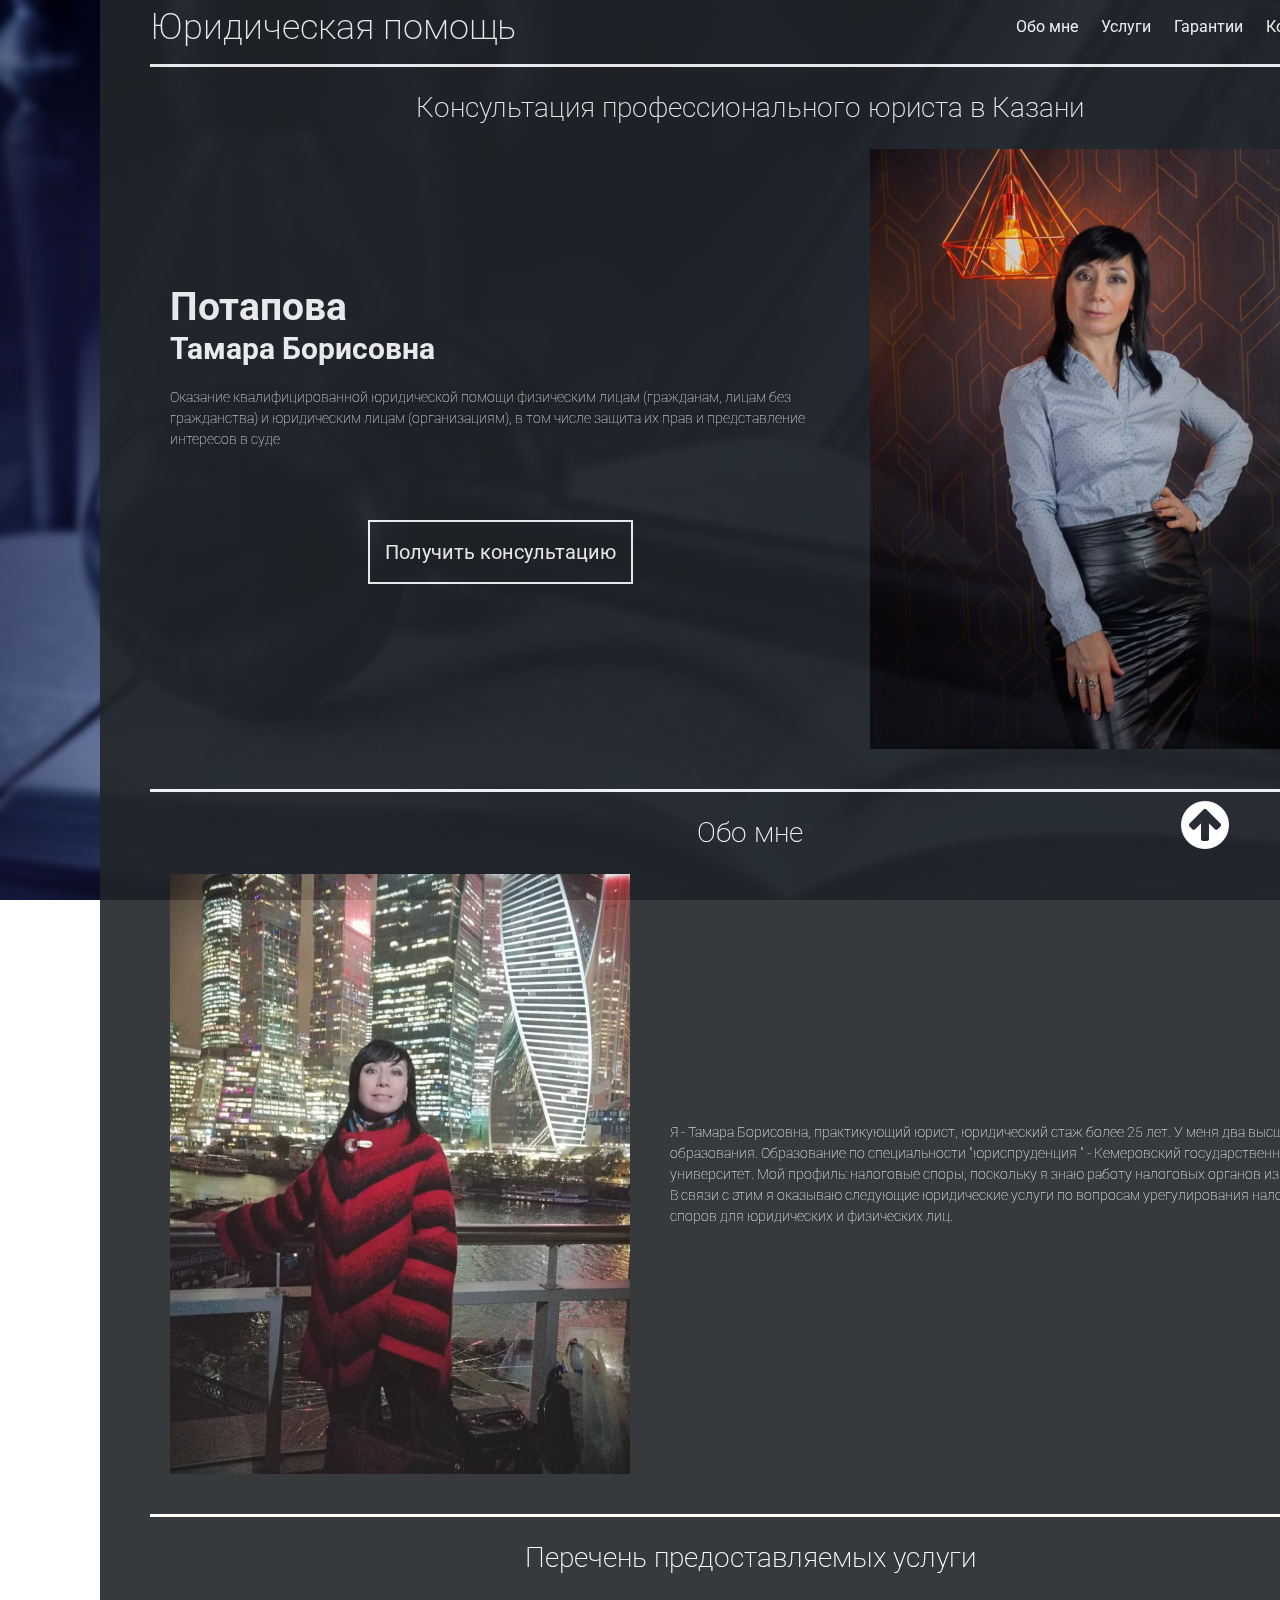
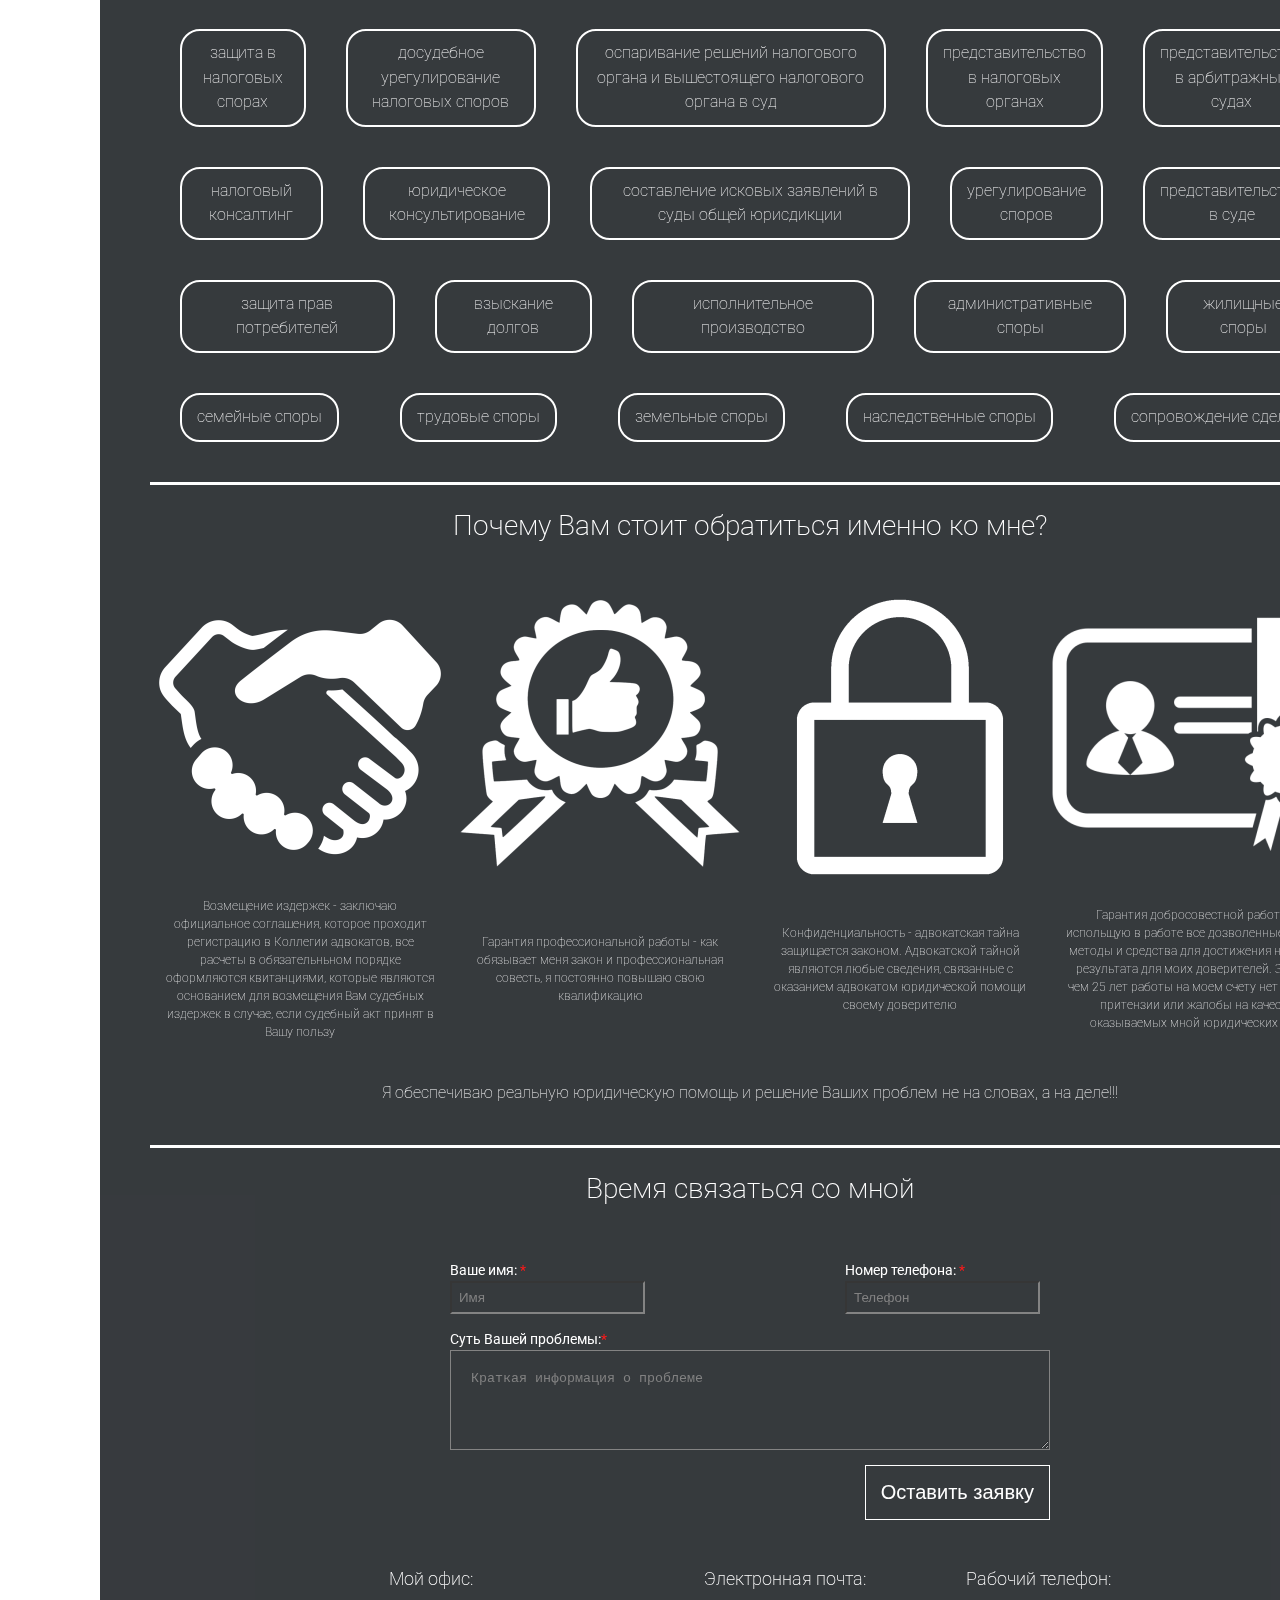
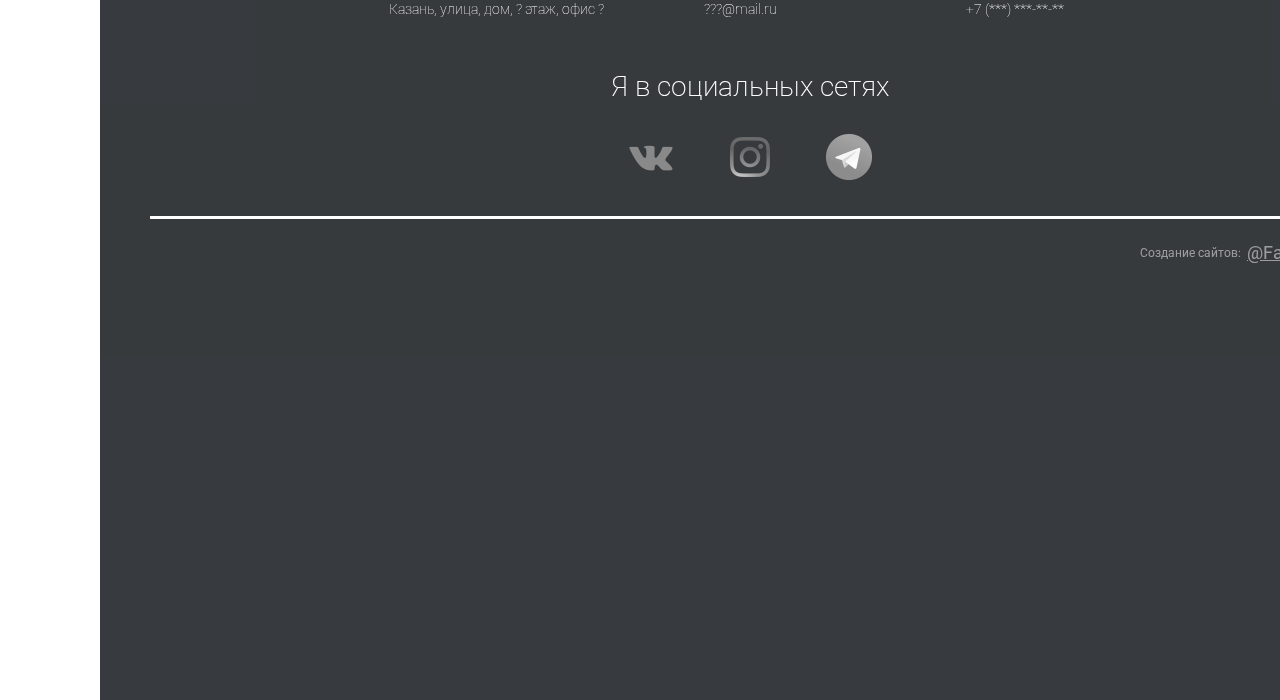
<file: index.html>
<!DOSTYPE html>
<html lang="en","ru">
<head>
	<meta charset="UTF-8">
	<link rel="stylesheet" href="style/style.css">
	<link rel="stylesheet" href="style/adaptive.css">
	<link rel="preconnect" href="https://fonts.googleapis.com">
	<link rel="preconnect" href="https://fonts.gstatic.com" crossorigin>
	<link href="https://fonts.googleapis.com/css2?family=Roboto:wght@500&display=swap" rel="stylesheet">
	<!-- <script src="https://ajax.googleapis.com/ajax/libs/jquery/3.6.0/jquery.min.js"></script> -->
	<!-- <script src="style/main.js"></script> -->
	<!-- <meta http-equiv="Refresh" content="1" /> -->
	<title>Адвокат Потапова</title>
</head>
<body>
<header class="nov">
	<div class="full_bg">
		<div class="style_bg">
			<div class="constructor">
				<div class = "header">
					<div class = "header_info">
						<div class = "main_header">
							<h1 id="back_to_top">Юридическая помощь</h1>
						</div>
						<div class = "supp_header">
							<!-- <a class="nav_link" href="#">Консультация</a> -->
							<a class="nav_link" href="#block2">Обо мне</a>
							<a class="nav_link" href="#block3">Услуги</a>
							<a class="nav_link" href="#block4">Гарантии</a>
							<a class="nav_link" href="#block5">Контакты</a>
						</div>
					</div>
				</div>
			<div class="block1">
				<div class= "name_block"><h1>Консультация профессионального юриста в Казани</h1>
				</div>
				<div class="block_constructor">
					<div class="text_block">
					<div class="all_text">
						<div class="main_text">
							<h2 class="fio_text">Потапова</h2>
							<h3 class="fio_text">Тамара Борисовна</h3>
						</div>
						<div class="supp_text">
							<h4 class="opis_text">Оказание квалифицированной юридической помощи физическим лицам (гражданам, лицам без гражданства) и юридическим лицам (организациям), в том числе защита их прав и представление интересов в суде</h4>			
						</div>		
					</div>
					<div class="button">
					<a class="btn" href="#block5">Получить консультацию</a>
					</div>
					</div>
					<div class="photo_block">
						<div class="image_block">
						<img src="style/images/photo1.png" alt="">
						</div>
					</div>
				</div>
			</div>
			<div class="block2">
				<div class= "name_block"><h1 id="block2">Обо мне</h1>
				</div>
				<div class= "block_constructor">
					<div class="photo_block">
						<div class="image_block">
						<img src="style/images/photo2.png" alt="">
						</div>
					</div>
					<div class="text_block">
					<div class="all_text">
						<div class="supp_text">
							<h4 class="opis_text">Я - Тамара Борисовна, практикующий юрист, юридический стаж более 25 лет. У меня два высших образования. Образование по специальности "юриспруденция " - Кемеровский государственный университет. Мой профиль: налоговые споры, поскольку я знаю работу налоговых органов изнутри. В связи с этим я оказываю следующие юридические услуги по вопросам урегулирования налоговых споров для юридических и физических лиц.</h4>			
						</div>		
					</div>
					</div>
				</div>
			</div>
			<div class="block3">
				<div class= "name_block"><h1 id="block3">Перечень предоставляемых услуги</h1></div>
				<div class= "block_constructor1">
				<div class= "bloki_uslug">
					<h3 class="name_uslugi">защита в налоговых спорах</h3>
					<h3 class="name_uslugi">досудебное урегулирование налоговых споров</h3>
					<h3 class="name_uslugi">оспаривание решений налогового органа и вышестоящего налогового органа в суд</h3>
					<h3 class="name_uslugi">представительство в налоговых органах</h3>
					<h3 class="name_uslugi">представительство в арбитражных судах</h3>
				</div>
				<div class= "bloki_uslug">
					<h3 class="name_uslugi">налоговый консалтинг</h3>
					<h3 class="name_uslugi">юридическое консультирование</h3>
					<h3 class="name_uslugi">составление исковых заявлений в суды общей юрисдикции</h3>
					<h3 class="name_uslugi">урегулирование споров</h3>
					<h3 class="name_uslugi">представительство в суде</h3>
				</div>
				<div class= "bloki_uslug">
					<h3 class="name_uslugi">защита прав потребителей</h3>
					<h3 class="name_uslugi">взыскание долгов</h3>
					<h3 class="name_uslugi">исполнительное производство</h3>
					<h3 class="name_uslugi">административные споры</h3>
					<h3 class="name_uslugi">жилищные споры</h3>
				</div>
				<div class= "bloki_uslug">
					<h3 class="name_uslugi">семейные споры</h3>
					<h3 class="name_uslugi">трудовые споры</h3>
					<h3 class="name_uslugi">земельные споры</h3>
					<h3 class="name_uslugi">наследственные споры</h3>
					<h3 class="name_uslugi">сопровождение сделок</h3>
				</div>
				</div>
			</div>
		<div class="block4">
				<div class= "name_block"><h1 id="block4">Почему Вам стоит обратиться именно ко мне?</h1></div>
					<div class= "main_block_constructor2">
						<div class= "supp_block_constructor2">
						<div class="znak_block">
							<img src="style/images/znak1.png" alt="">
							</div>
							<h3 class="kachestva">Возмещение издержек -  заключаю официальное соглашения, которое проходит регистрацию в Коллегии адвокатов, все расчеты в обязательньном порядке оформляются квитанциями, которые являются основанием для возмещения Вам судебных издержек в случае, если судебный акт принят в Вашу пользу</h3>
						</div>
						<div class= "supp_block_constructor2">
							<div class="znak_block">
							<img src="style/images/znak2.png" alt="">
							</div>
							<h3 class="kachestva">Гарантия профессиональной работы - как обязывает меня закон и профессиональная совесть, я постоянно повышаю свою квалификацию</h3>
						</div>
						<div class= "supp_block_constructor2">
							<div class="znak_block">
							<img src="style/images/znak3.png" alt="">
							</div>
							<h3 class="kachestva">Конфиденциальность - адвокатская тайна защищается законом. Адвокатской тайной являются любые сведения, связанные с оказанием адвокатом юридической помощи своему доверителю</h3>
							</div>
						<div class= "supp_block_constructor2">
							<div class="znak_block">
							<img src="style/images/znak4.png" alt="">
							</div>
							<h3 class="kachestva">Гарантия добросовестной работы - я испольщую в работе все дозволенные законом методы и средства для достижения наилучего результата для моих доверителей. За более чем 25 лет работы на моем счету нет ни одной притензии или жалобы на качество оказываемых мной юридических услуг</h3>
							</div>
					</div>
					<div class="slogan"> 
					<h3 class="text_slogan">Я обеспечиваю реальную юридическую помощь и решение Ваших проблем не на словах, а на деле!!!</h3>
					</div>
		</div>
			<div class="block5">
				<div class= "name_block"><h1 id="block5">Время связаться со мной</h1></div>
				<div class= "main_block_constructor3">
					<div class= "contact_form">
						<div class= "contact_write">
							<form action="sendform.php" name="newform" method="post">
								<div class="p_text">
									<div class="form_inpits">
										<div class= "block_form">
										<p>Ваше имя: <span class="red">* </span></p>
										<input type="text" name="name_user" placeholder= "Имя" required>
										</div>
										<div class= "block_form">
										<p>Номер телефона: <span class="red">* </span></p>
										<input type="tel" name="tel" placeholder= "Телефон" required>
										</div>
									</div>
									<p>Суть Вашей проблемы:<span class="red">*</span></p>
									<textarea name="problem_text" placeholder= "Краткая информация о проблеме"></textarea>
									<div class="button_block">
										<input type="submit" value="Оставить заявку">
									</div>
								</div>
							</form>
						</div>
					</div>
				</div>
				<div class= "main_block_constructor3">
					<div class="mini_block">
						<div class="name_mini_block">
							<h6 class="name_text_info">Мой офис:</h6>
							<div class="text_mini_block">
							<h6 class="text_info">Казань, улица, дом, ? этаж, офис ?</h6>
							</div>
						</div>
						<div class="name_mini_block">
							<div class="name_text_info">
							<h6 class="name_text_info">Электронная почта:</h6>
							<div class="text_mini_block">
							<h6 class="text_info">???@mail.ru</h6>
							</div>
							</div>
						</div>
						<div class="name_mini_block">
							<div class="name_text_info">
							<h6 class="name_text_info">Рабочий телефон:</h6>
							<div class="text_mini_block">
							<h6 class="text_info">+7 (***) ***-**-**</h6>
							</div>
							</div>
						</div>
					</div>
				</div>
				<div class= "main_block_constructor3">
					<div class="mini_block2">
						<div class="name_mini_block1">
						<div class= "name_block"><h1>Я в социальных сетях</h1></div>
						</div>
						<div class= "znaki_ss">
							<div class="znak_ss">
								<p><a href="https://www.youtube.com/"> <img src="style/images/vk.png" alt=""></a></p>
							</div>
							<div class="znak_ss">
								<p><a href="https://www.instagram.com/tamara.pravozashita/"> <img src="style/images/inst.png" alt=""></a></p>
							</div>
							<div class="znak_ss">
								<p><a href="https://t.me/FallGen"> <img src="style/images/tg.png" alt=""></a></p>
							</div>
						</div>
					</div>
				</div>
			</div>
			<div class="block6">
				<div class = "end_info">
					<div class = "sap_end_info">
						<p class = "my_contact"> Создание сайтов: </p>
						<p class = "my_contact"><a class= "my_contact_ref" href="https://t.me/FallGen">@FallGen </a></p>
					</div>
				</div>
			</div>
		</div>
	</div>
	<div class="back_to_top">
		<p><a href="#back_to_top"> <img src="style/images/up.png" alt=""></a></p>
	</div>
</header>

<!-- <script src="style/script.js"></script> -->

</body>
</html>
</file>
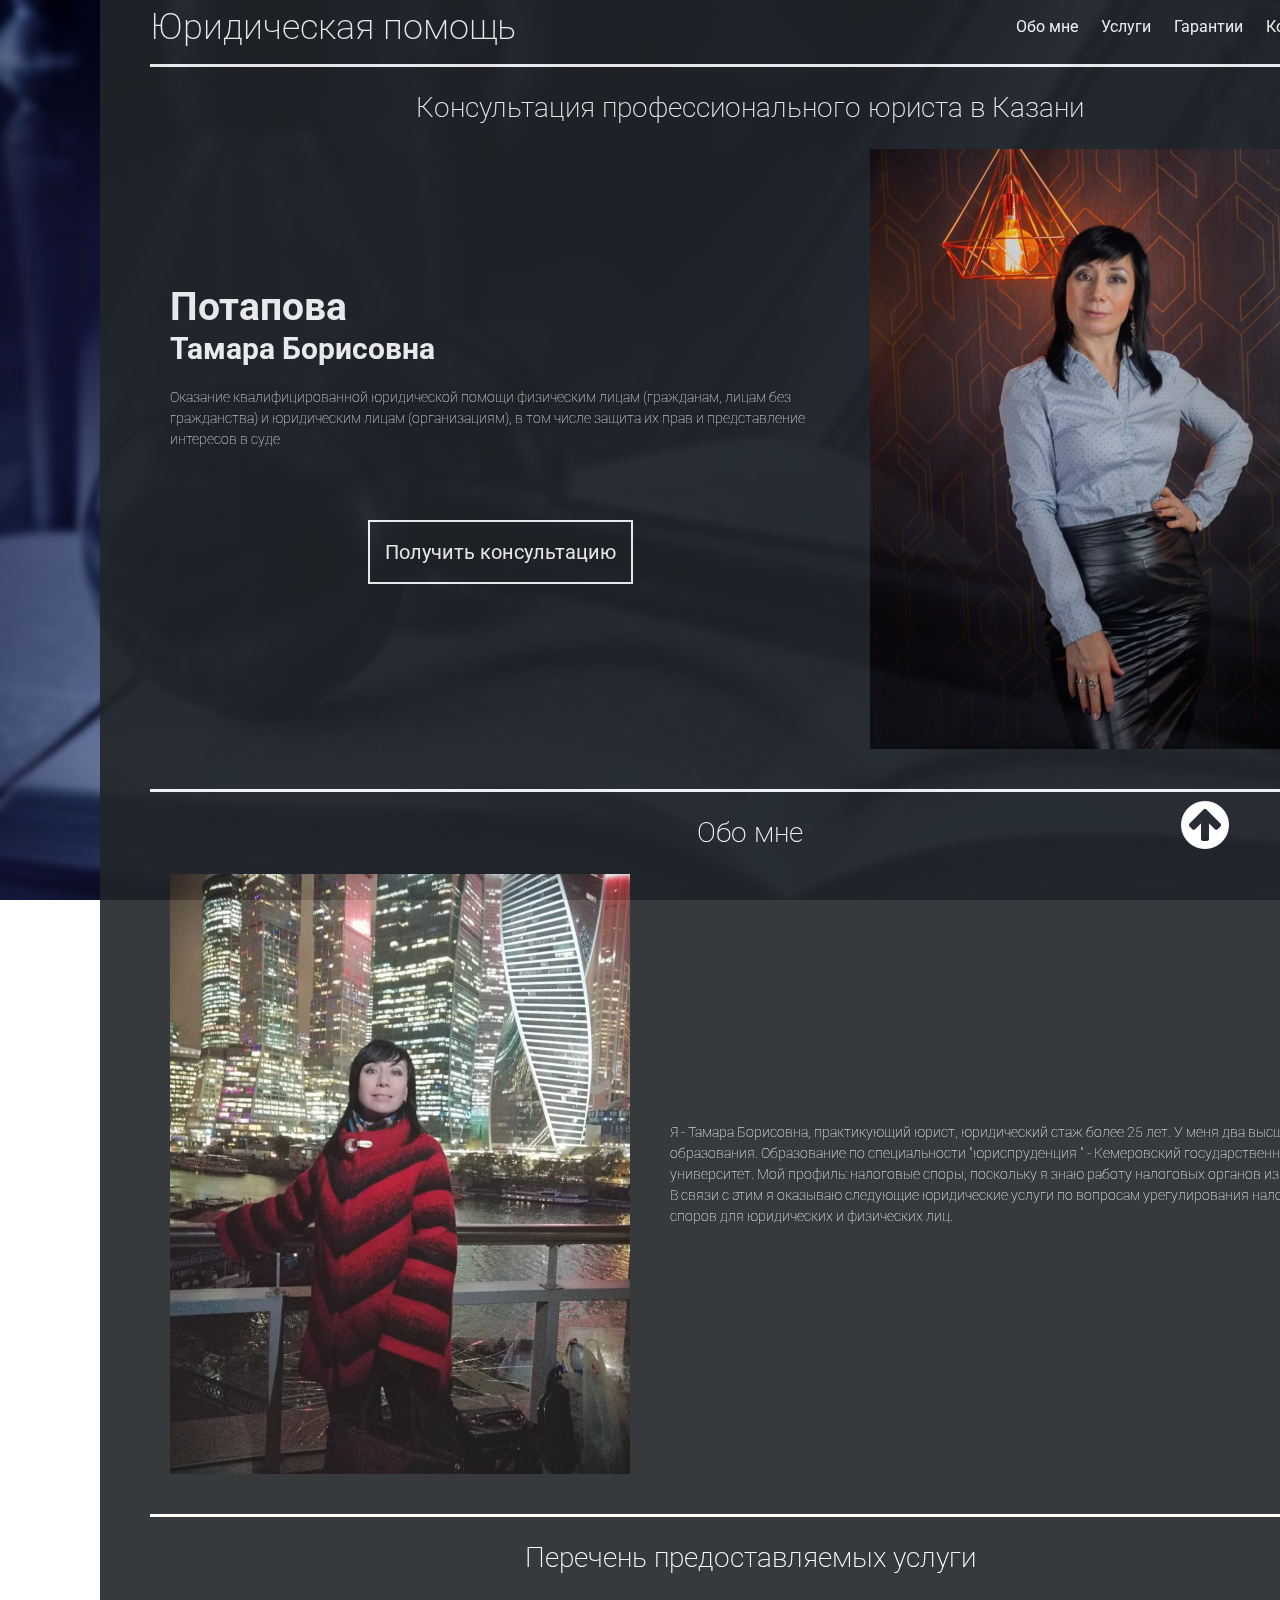
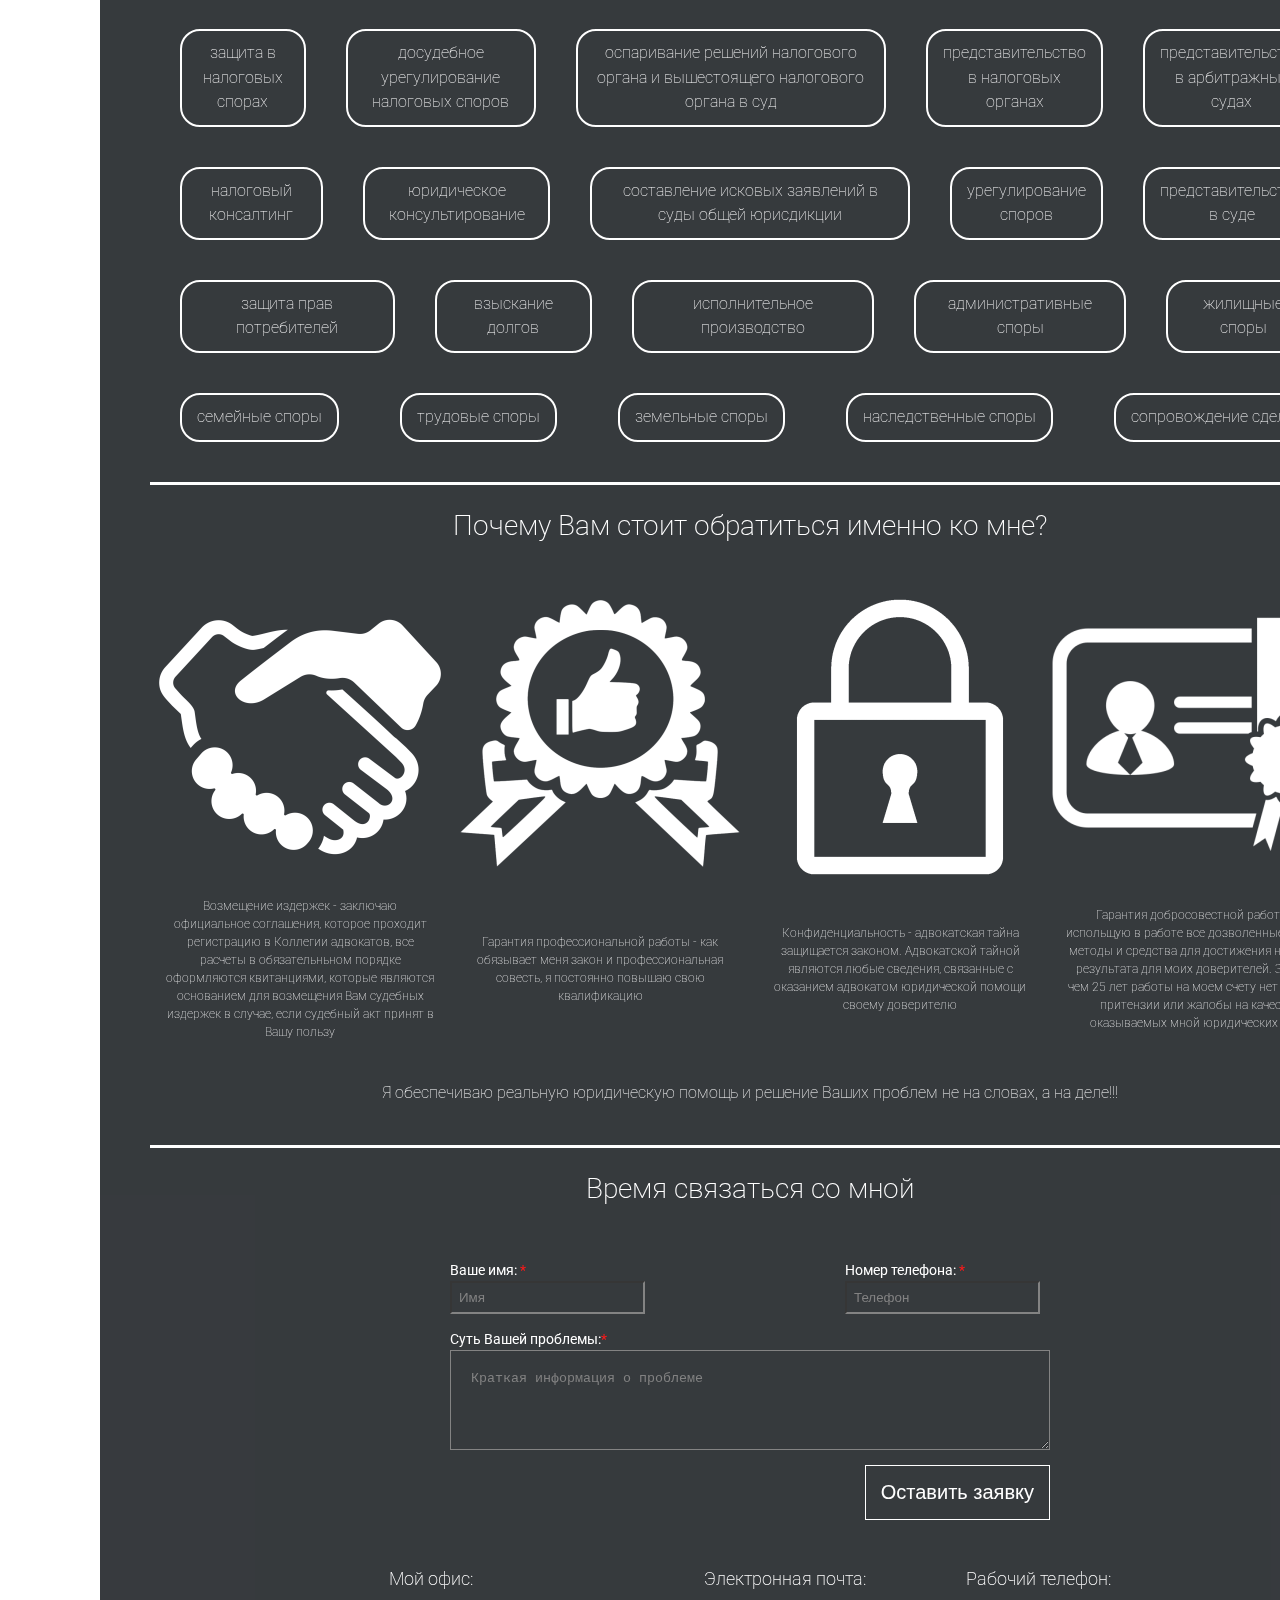
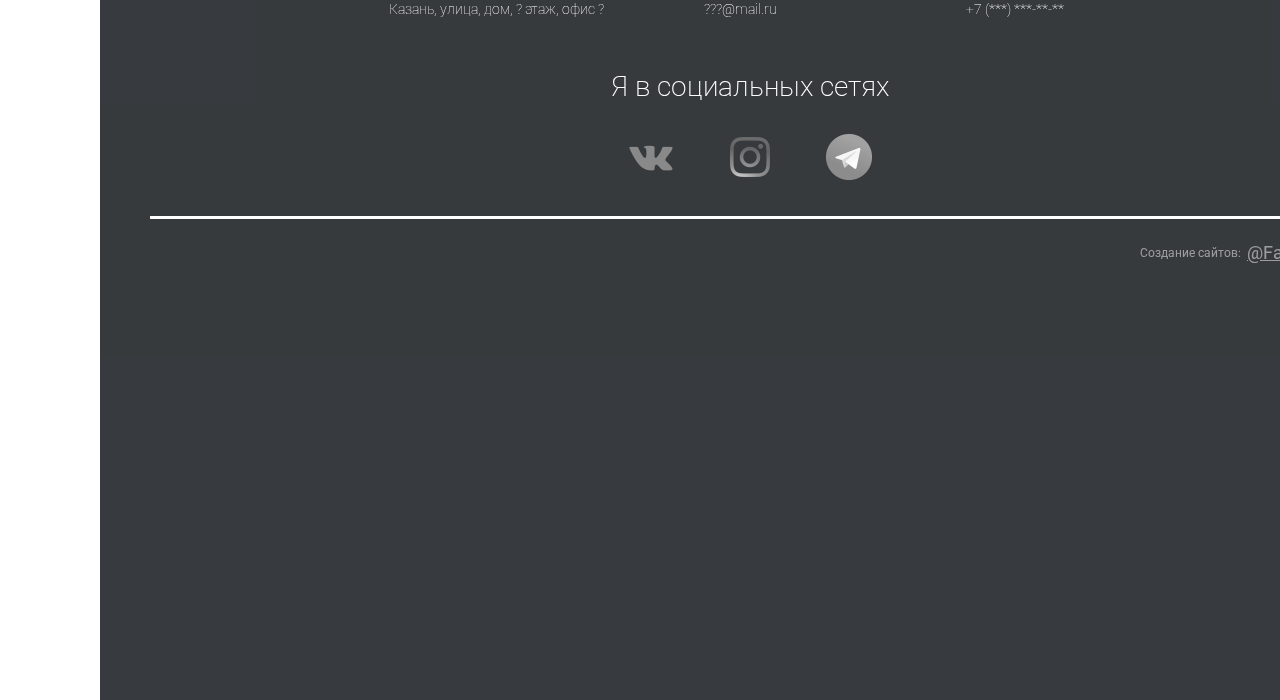
<file: start.html>
<!DOSTYPE html>
<html lang="en","ru">
<head>
	<meta charset="UTF-8">
	<link rel="stylesheet" href="style/style.css">
	<link rel="stylesheet" href="style/adaptive.css">
	<link rel="preconnect" href="https://fonts.googleapis.com">
	<link rel="preconnect" href="https://fonts.gstatic.com" crossorigin>
	<link href="https://fonts.googleapis.com/css2?family=Roboto:wght@500&display=swap" rel="stylesheet">
	<script src="https://ajax.googleapis.com/ajax/libs/jquery/3.6.0/jquery.min.js"></script>
	<script src="style/main.js"></script>
	<!-- <meta http-equiv="Refresh" content="1" /> -->
	<title>Адвокат Потапова</title>
</head>
<body>
<header class="nov">
	<div class="full_bg">
		<div class="style_bg">
			<div class="constructor">
				<div class = "header">
					<div class = "header_info">
						<div class = "main_header">
							<h1 id="back_to_top">Юридическая помощь</h1>
						</div>
						<div class = "supp_header">
							<!-- <a class="nav_link" href="#">Консультация</a> -->
							<a class="nav_link" href="#block2">Обо мне</a>
							<a class="nav_link" href="#block3">Услуги</a>
							<a class="nav_link" href="#block4">Гарантии</a>
							<a class="nav_link" href="#block5">Контакты</a>
						</div>
					</div>
				</div>
			<div class="block1">
				<div class= "name_block"><h1>Консультация профессионального юриста в Казани</h1>
				</div>
				<div class="block_constructor">
					<div class="text_block">
					<div class="all_text">
						<div class="main_text">
							<h2 class="fio_text">Потапова</h2>
							<h3 class="fio_text">Тамара Борисовна</h3>
						</div>
						<div class="supp_text">
							<h4 class="opis_text">Оказание квалифицированной юридической помощи физическим лицам (гражданам, лицам без гражданства) и юридическим лицам (организациям), в том числе защита их прав и представление интересов в суде</h4>			
						</div>		
					</div>
					<div class="button">
					<a class="btn" href="#block5">Получить консультацию</a>
					</div>
					</div>
					<div class="photo_block">
						<div class="image_block">
						<img src="style/images/photo1.png" alt="">
						</div>
					</div>
				</div>
			</div>
			<div class="block2">
				<div class= "name_block"><h1 id="block2">Обо мне</h1>
				</div>
				<div class= "block_constructor">
					<div class="photo_block">
						<div class="image_block">
						<img src="style/images/photo2.png" alt="">
						</div>
					</div>
					<div class="text_block">
					<div class="all_text">
						<div class="supp_text">
							<h4 class="opis_text">Я - Тамара Борисовна, практикующий юрист, юридический стаж более 25 лет. У меня два высших образования. Образование по специальности "юриспруденция " - Кемеровский государственный университет. Мой профиль: налоговые споры, поскольку я знаю работу налоговых органов изнутри. В связи с этим я оказываю следующие юридические услуги по вопросам урегулирования налоговых споров для юридических и физических лиц.</h4>			
						</div>		
					</div>
					</div>
				</div>
			</div>
			<div class="block3">
				<div class= "name_block"><h1 id="block3">Перечень предоставляемых услуги</h1></div>
				<div class= "block_constructor1">
				<div class= "bloki_uslug">
					<h3 class="name_uslugi">защита в налоговых спорах</h3>
					<h3 class="name_uslugi">досудебное урегулирование налоговых споров</h3>
					<h3 class="name_uslugi">оспаривание решений налогового органа и вышестоящего налогового органа в суд</h3>
					<h3 class="name_uslugi">представительство в налоговых органах</h3>
					<h3 class="name_uslugi">представительство в арбитражных судах</h3>
				</div>
				<div class= "bloki_uslug">
					<h3 class="name_uslugi">налоговый консалтинг</h3>
					<h3 class="name_uslugi">юридическое консультирование</h3>
					<h3 class="name_uslugi">составление исковых заявлений в суды общей юрисдикции</h3>
					<h3 class="name_uslugi">урегулирование споров</h3>
					<h3 class="name_uslugi">представительство в суде</h3>
				</div>
				<div class= "bloki_uslug">
					<h3 class="name_uslugi">защита прав потребителей</h3>
					<h3 class="name_uslugi">взыскание долгов</h3>
					<h3 class="name_uslugi">исполнительное производство</h3>
					<h3 class="name_uslugi">административные споры</h3>
					<h3 class="name_uslugi">жилищные споры</h3>
				</div>
				<div class= "bloki_uslug">
					<h3 class="name_uslugi">семейные споры</h3>
					<h3 class="name_uslugi">трудовые споры</h3>
					<h3 class="name_uslugi">земельные споры</h3>
					<h3 class="name_uslugi">наследственные споры</h3>
					<h3 class="name_uslugi">сопровождение сделок</h3>
				</div>
				</div>
			</div>
		<div class="block4">
				<div class= "name_block"><h1 id="block4">Почему Вам стоит обратиться именно ко мне?</h1></div>
					<div class= "main_block_constructor2">
						<div class= "supp_block_constructor2">
						<div class="znak_block">
							<img src="style/images/znak1.png" alt="">
							</div>
							<h3 class="kachestva">Возмещение издержек -  заключаю официальное соглашения, которое проходит регистрацию в Коллегии адвокатов, все расчеты в обязательньном порядке оформляются квитанциями, которые являются основанием для возмещения Вам судебных издержек в случае, если судебный акт принят в Вашу пользу</h3>
						</div>
						<div class= "supp_block_constructor2">
							<div class="znak_block">
							<img src="style/images/znak2.png" alt="">
							</div>
							<h3 class="kachestva">Гарантия профессиональной работы - как обязывает меня закон и профессиональная совесть, я постоянно повышаю свою квалификацию</h3>
						</div>
						<div class= "supp_block_constructor2">
							<div class="znak_block">
							<img src="style/images/znak3.png" alt="">
							</div>
							<h3 class="kachestva">Конфиденциальность - адвокатская тайна защищается законом. Адвокатской тайной являются любые сведения, связанные с оказанием адвокатом юридической помощи своему доверителю</h3>
							</div>
						<div class= "supp_block_constructor2">
							<div class="znak_block">
							<img src="style/images/znak4.png" alt="">
							</div>
							<h3 class="kachestva">Гарантия добросовестной работы - я испольщую в работе все дозволенные законом методы и средства для достижения наилучего результата для моих доверителей. За более чем 25 лет работы на моем счету нет ни одной притензии или жалобы на качество оказываемых мной юридических услуг</h3>
							</div>
					</div>
					<div class="slogan"> 
					<h3 class="text_slogan">Я обеспечиваю реальную юридическую помощь и решение Ваших проблем не на словах, а на деле!!!</h3>
					</div>
		</div>
			<div class="block5">
				<div class= "name_block"><h1 id="block5">Время связаться со мной</h1></div>
				<div class= "main_block_constructor3">
					<div class= "contact_form">
						<div class= "contact_write">
							<form action="#" name="newform" method="post">
								<div class="p_text">
									<div class="form_inpits">
										<div class= "block_form">
										<p>Ваше имя: <span class="red">* </span></p>
										<input type="text" name="name_user" placeholder= "Имя">
										</div>
										<div class= "block_form">
										<p>Номер телефона: <span class="red">* </span></p>
										<input type="text" name="tel" placeholder= "Телефон">
										</div>
									</div>
									<p>Суть Вашей проблемы:<span class="red">*</span></p>
									<textarea name="text" placeholder= "Краткая информация о проблеме"></textarea>
									<div class="button_block">
										<input type="submit" value="Оставить заявку">
									</div>
								</div>
							</form>
						</div>
					</div>
				</div>
				<div class= "main_block_constructor3">
					<div class="mini_block">
						<div class="name_mini_block">
							<h6 class="name_text_info">Мой офис:</h6>
							<div class="text_mini_block">
							<h6 class="text_info">Казань, улица, дом, ? этаж, офис ?</h6>
							</div>
						</div>
						<div class="name_mini_block">
							<div class="name_text_info">
							<h6 class="name_text_info">Электронная почта:</h6>
							<div class="text_mini_block">
							<h6 class="text_info">???@mail.ru</h6>
							</div>
							</div>
						</div>
						<div class="name_mini_block">
							<div class="name_text_info">
							<h6 class="name_text_info">Рабочий телефон:</h6>
							<div class="text_mini_block">
							<h6 class="text_info">+7 (***) ***-**-**</h6>
							</div>
							</div>
						</div>
					</div>
				</div>
				<div class= "main_block_constructor3">
					<div class="mini_block2">
						<div class="name_mini_block1">
						<div class= "name_block"><h1>Я в социальных сетях</h1></div>
						</div>
						<div class= "znaki_ss">
							<div class="znak_ss">
								<p><a href="https://www.youtube.com/"> <img src="style/images/vk.png" alt=""></a></p>
							</div>
							<div class="znak_ss">
								<p><a href="https://www.instagram.com/tamara.pravozashita/"> <img src="style/images/inst.png" alt=""></a></p>
							</div>
							<div class="znak_ss">
								<p><a href="https://t.me/FallGen"> <img src="style/images/tg.png" alt=""></a></p>
							</div>
						</div>
					</div>
				</div>
			</div>
			<div class="block6">
				<div class = "end_info">
					<div class = "sap_end_info">
						<p class = "my_contact"> Создание сайтов: </p>
						<p class = "my_contact"><a class= "my_contact_ref" href="https://t.me/FallGen">@FallGen </a></p>
					</div>
				</div>
			</div>
		</div>
	</div>
	<div class="back_to_top">
		<p><a href="#back_to_top"> <img src="style/images/up.png" alt=""></a></p>
	</div>
</header>

<script src="style/script.js"></script>

</body>
</html>
</file>
<file: style/style.css>
html {
	scroll-behavior: smooth;
}
 body {
	 margin: 0;
	font-family: 'Roboto', sans-serif;
	font-size: 14px;
	line-height: 1.5;
	color: #fff;
 }
   h1,h2,h3,h4,h5,h6 {
	 margin: 0;
 }
 h1 {
	font-weight: 200;
 }
/* задаем фон сайту */
.full_bg {
	margin: 0;
	background-image: url("../style/images/container.png");
	background-attachment:fixed;
	display:block;
	/* background-size: cover; */
}
/* задаем дополнительный фон сайту */
.style_bg {
	background-color: #212529;
	/* height: 357vh; */
	height: 3900px;
	max-width: 1300px;
	margin: auto;
	opacity: 0.9;
}
/* центрируем данные в фоне */
.constructor {
	width:100%;
	max-width: 1200px;
	margin: 0 auto;
}
.header {
	background: #212529;
}

/* центрируем заголовки навигации */
.header_info {
	display:flex;
	justify-content: space-between;
	margin: auto auto;
}
/* полосочка после новигационной строки */
.header:after {
	content: "";
	display: block;
	width: 1200;
	height: 3px;
	margin: 10px auto 20px;
	background-color: #fff;
}
/* заголовок: юридическая помощь */
.main_header {
	font-size: 18px;
}
/* новигационные заголовки */
.supp_header {
	margin: auto 0;
}
/* настройка новигационных заголовков */
.supp_header a {
	font-size: 16px;
	margin: 10px 10px;
	color: #fff;
	text-decoration: none;
}
.nav_link {
	display: inline-block;
	vertical-align: top;
	margin: 0 20px;
	position: relative;

	color: #ff2400;
	text-decoration: none;

	transition: color .2s linear;
}
.nav_link:after {
	content: "";
	display: block;
	width: 100%;
	height: 3px;

	background-color: #ff2400;
	opacity: 0;

	position: absolute;
	top: 100%;
	left: 0;
	z-index: 1;

	transition: opacity .2s linear;
}
.nav_link:hover {
	color: #ff2400;
}
.nav_link:hover:after {
	opacity: 1;
}  
/* полосочка после блока1 */
.block1:after {
	content: "";
	display: block;
	width: 1200;
	height: 3px;
	margin: 20px auto 20px;
	background-color: #fff;
}
/* разделение блока попалам */
.block_constructor {
	display:flex;
	justify-content: space-between;
	margin: auto auto;
}
.text_block {
	display:flex;
	flex-direction: column;
	justify-content: center;
	margin: auto auto;
}
.all_text {
	margin: 20px 20px 20px;
}
.main_text {
	font-size:26px;
	line-height: 1.2;
	margin: 0 0 20px;
}
.opis_text {
	font-size:14px;
	font-weight: 100;
}
.button {
	margin: 30px auto;
}
.btn {
	display:inline-block;
	padding: 15px 15px;

	border: 2px solid #fff;
	font-size:20px;
	margin: 20px 20px 20px;

	color: #fff;
	text-decoration: none;
	
	transition: background.2s linear;
}
 .btn:hover {
	background-color: #ff2400;
}
.photo_block {
	margin: 20px 20px 20px;
}
.image_block img {
	opacity: 1;
}

.block1 {
	margin: 20px auto 20px;
}
.block2 {
	margin: 20px auto 20px;
}
.name_block {
	display:flex;
	justify-content: center;
}
/* полосочка после блока2 */
.block2:after {
	content: "";
	display: block;
	width: 1200;
	height: 3px;
	margin: 20px auto 20px;
	background-color: #fff;
}
.bloki_uslug{
	display:flex;
	justify-content: space-between;
	/* width: 40%; */
	text-align: center;
	/* margin: auto auto; */
}
.name_uslugi {
	padding: 10px 15px;
	border: 2px solid #fff;
	border-radius: 20px;
	margin: 20px 20px 20px;
	font-weight: 100;
}
.block_constructor1 {
margin: 30px 10px 10px;
}

/* полосочка после блока3 */
.block3:after {
	content: "";
	display: block;
	width: 1200;
	height: 3px;
	margin: 20px auto 20px;
	background-color: #fff;
}

.main_block_constructor2 {
	display: flex;
	align-content: center;
	margin: 40px auto auto;
}

.supp_block_constructor2 {
	display: flex;
	flex-direction: column;
}
.kachestva {
	padding: 10px 15px;
	font-weight: 100;
	margin: auto auto;
	text-align: center;
	font-size: 12px;
}

/* полосочка после блока4 */
.block4:after {
	content: "";
	display: block;
	width: 1200;
	height: 3px;
	margin: 20px auto 20px;
	background-color: #fff;
}
.slogan {
	display: flex;
}
.text_slogan {
	font-weight: 100;
	margin: 30px auto 20px;
}
.main_block_constructor3{
	display:flex;
	justify-content: center;
}
.contact_form{
	width:600px;
	margin-top:50px;
}
.form_inpits {
	display:flex;
	justify-content: space-between;
	margin-bottom: 15px;
}
.block_form {
	margin-right: 10px;
}
.red {
	color: red;
}
textarea {
	color: white;
	width: 100%;
	height: 100px;
	resize: vertical;
	min-height:100px;
	background: transparent;
	padding: 20px;
}
input[type=text] {
	background: transparent;
	color: white;
	padding: 7px;
}
input[type=tel] {
	background: transparent;
	color: white;
	padding: 7px;
}
.p_text p {
	margin: 0;
}
.button_block {
	display:flex;
	justify-content: flex-end;
	margin: 15px 0;
}
input[type=submit] {
	background: transparent;
	
	display:inline-block;
	padding: 15px 15px;

	border: 1px solid #fff;
	font-size:20px;
	color: #fff;
	
	transition: background.2s linear;
}
 input[type=submit]:hover {
	background-color: #ff2400;
}
.mini_block {
	display: flex;
	justify-content: space-between;
}
.name_mini_block {
	justify-content:space-between;
	margin: 30px 50px;
}
.name_mini_block1 {
	justify-content:space-between;
	margin: 10px;
}
.text_info {
	line-height: 1;
	font-size: 14px;
	font-weight: 100;
}
.name_text_info {
	font-weight: 200;
	font-size: 18px;
}
.text_mini_block {
	margin: 10px 0;
}
.mini_block2 {
	display: flex;
	flex-direction: column;
}
.znaki_ss {
	display: flex;
}
.znak_ss {
	margin: auto;
	filter: grayscale(1);
	transition: 1s;
}
.block5:after {
	content: "";
	display: block;
	width: 1200;
	height: 3px;
	margin: 20px auto 20px;
	background-color: #fff;
}
.znak_ss:hover {
	filter: grayscale(0);
}
.end_info {
    display: flex;
    justify-content: flex-end;
	opacity: 0.5;
	width: 98%;
}
.my_contact {
	font-size: 12px;
    margin: auto 3px;	
}

.sap_end_info {
    display: flex;
}
.my_contact_ref {
	font-size: 18px;
	color: #fff;
	transition: color .1s linear;
}
.my_contact_ref:hover {
	color: #ff2400;
}
.my_contact_ref:hover:after {
	opacity: 1;
} 
.back_to_top {
	position: fixed;
	bottom: 50px;
	right: 50px;
	width: 50px;
	border-radius: 60px;
	cursor: pointer;
	transition: 0.4s linear;
}
.back_to_top p {
	margin: 0;
}
.back_to_top:hover {
	background: red;
	border-radius: 50px;
}
</file>
<file: style/adaptive.css>
@media only screen and (max-width: 1500px) {
	.full_bg {
		width: 1500px;
	}
}
@media only screen and (max-width: 1200px) {
	.full_bg {
		width: 1200px;
	}
	.constructor{
		width: 1200px;
	}
	.style_bg {		
		width: 1200px;
	}
	h1 {
		font-size: 54px;
	}
	.supp_header a {
		font-size: 28px;
	}
	.name_block {
		margin: 20px 20px auto;
	}
	.main_block_constructor2 {
		margin: 0;
	}
	.opis_text {
		font-size: 20px;
	}
	.btn {
		font-size: 24px;
	}
}
}
@media only screen and (max-width: 768px) {
	.full_bg {
		width: 768px;
	}
	.constructor{
		width: 668px;
	}
}
@media only screen and (max-width: 480px) {
	.full_bg {
		width: 480px;
	}
	.constructor{
		width: 380px;
	}
}
</file>
